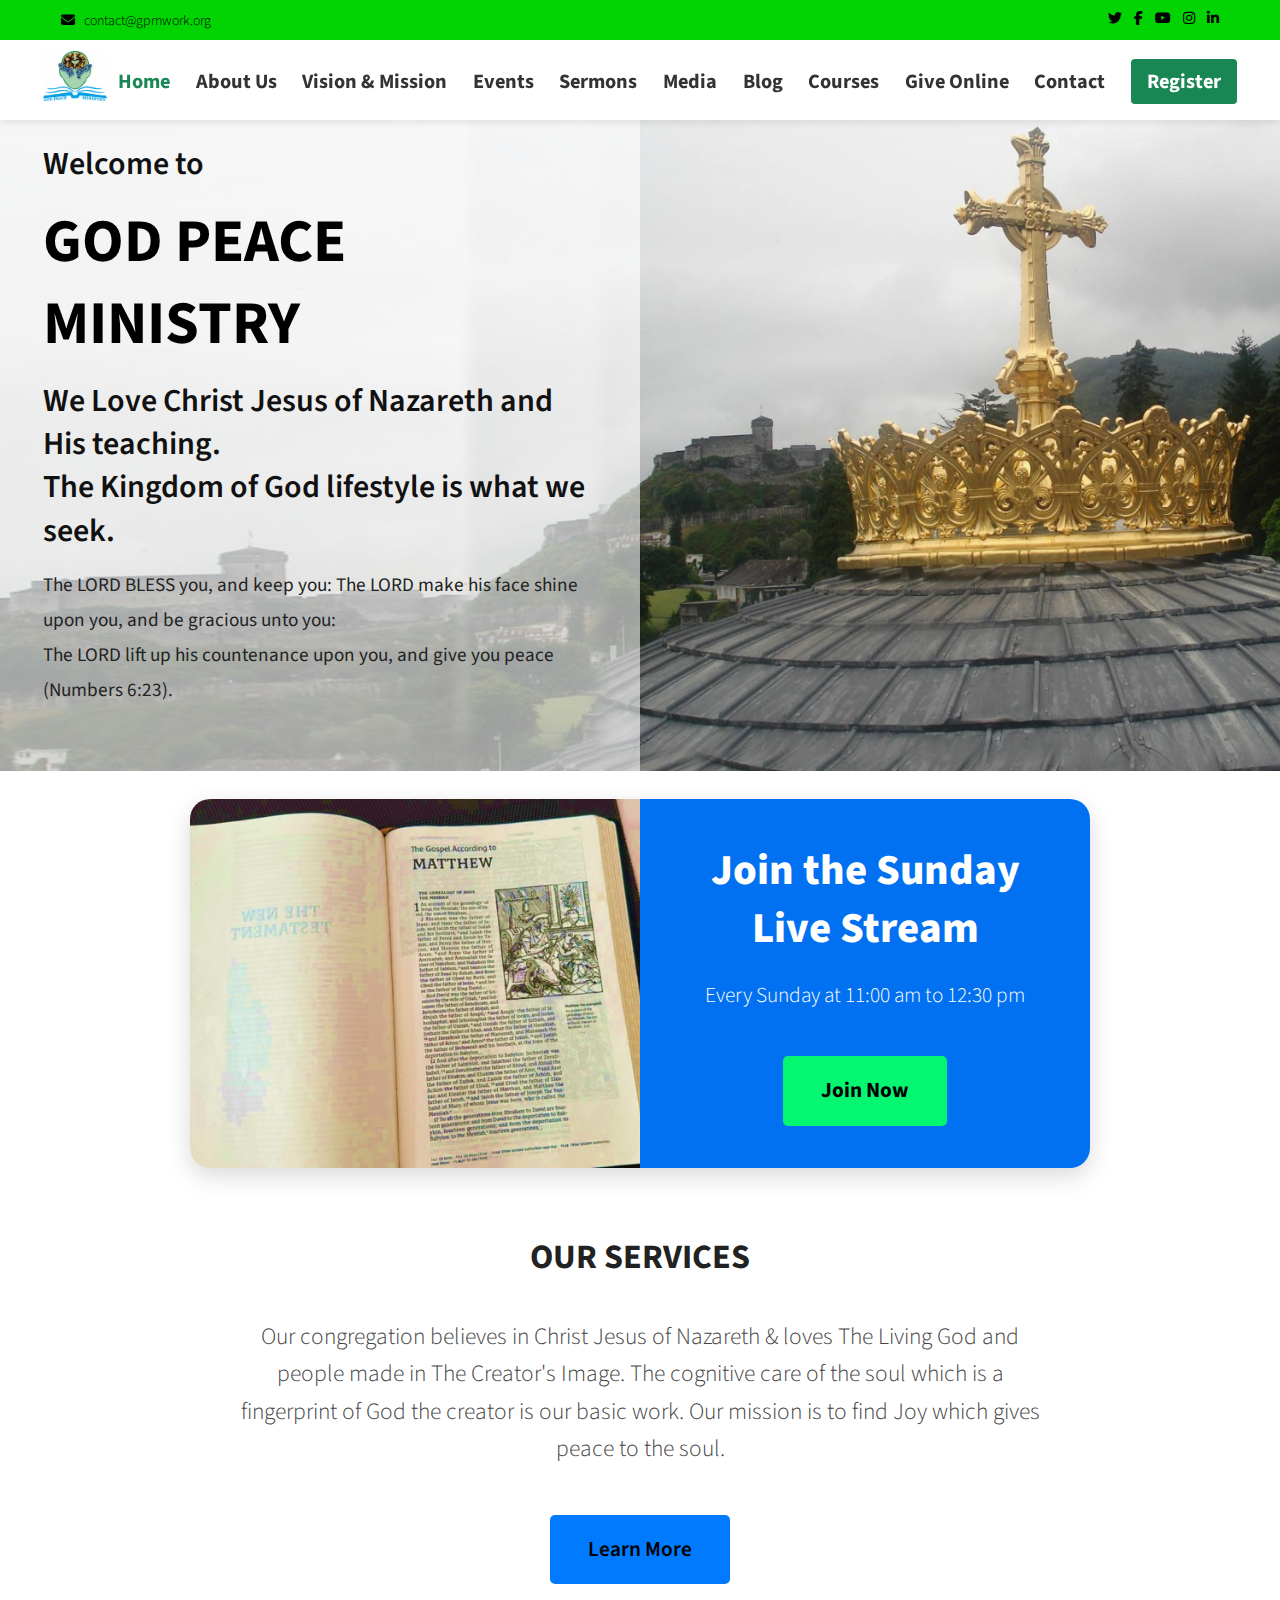
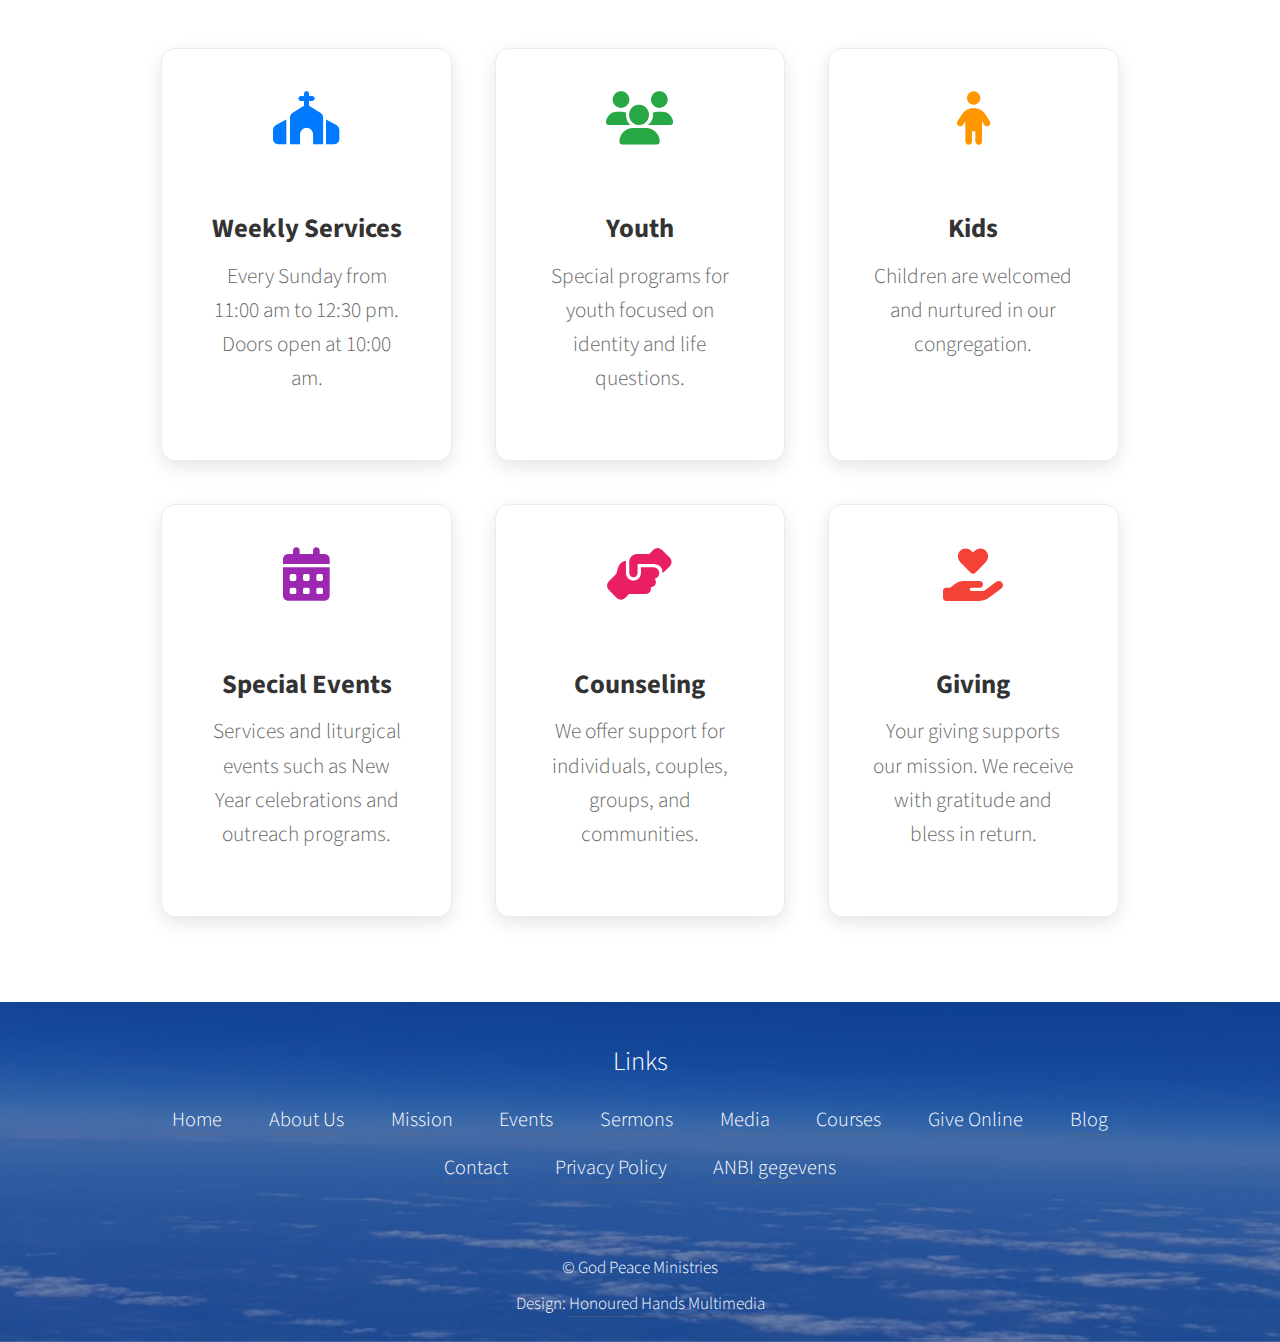
<file: index.html>
<!DOCTYPE html>
<!--
	Designed by Oluchi Eze | Honoured Hands Multimedia
	www.honouredhands.com | admin@honouredhands.com
-->
<html lang="en">
  <head>
    <title>Home – God Peace Ministry</title>
    <meta charset="utf-8" />
    <meta name="viewport" content="width=device-width, initial-scale=1.0" />
    <meta
      name="description"
      content="God Peace Ministry - A community loving Christ Jesus and seeking the Kingdom of God lifestyle."
    />
    <link rel="stylesheet" href="assets/css/main.css" />
    <link
      rel="stylesheet"
      href="https://cdnjs.cloudflare.com/ajax/libs/font-awesome/6.4.0/css/all.min.css"
    />
    <noscript
      ><link rel="stylesheet" href="assets/css/noscript.css"
    /></noscript>
  </head>
  <body class="is-preload">
    <!-- Top green social bar -->
    <div class="top-bar">
      <div class="container top-bar-content">
        <!-- Left: email -->
        <div class="email-link">
          <a href="mailto:contact@gpmwork.org" aria-label="Email">
            <i class="fas fa-envelope"></i> contact@gpmwork.org
          </a>
        </div>

        <!-- Right: social media -->
        <div class="social-links">
          <a
            href="https://twitter.com/yourprofile"
            target="_blank"
            aria-label="Twitter"
            ><i class="fab fa-twitter"></i
          ></a>
          <a
            href="https://facebook.com/yourpage"
            target="_blank"
            aria-label="Facebook"
            ><i class="fab fa-facebook-f"></i
          ></a>
          <a
            href="https://youtube.com/yourchannel"
            target="_blank"
            aria-label="YouTube"
            ><i class="fab fa-youtube"></i
          ></a>
          <a
            href="https://instagram.com/yourprofile"
            target="_blank"
            aria-label="Instagram"
            ><i class="fab fa-instagram"></i
          ></a>
          <a
            href="https://linkedin.com/company/yourprofile"
            target="_blank"
            aria-label="LinkedIn"
            ><i class="fab fa-linkedin-in"></i
          ></a>
        </div>
      </div>
    </div>
    <!-- Navigation -->
    <header class="main-header">
      <div class="container">
        <a href="index.html">
          <img
            src="images/gpm-logo.webp"
            alt="Logo"
            class="logo"
            loading="eager"
          />
        </a>
        <nav>
          <div class="nav-toggle">&#9776;</div>
          <ul class="nav-links">
            <li><a href="index.html" class="active">Home</a></li>
            <li><a href="about.html">About Us</a></li>
            <li><a href="mission.html">Vision & Mission</a></li>
            <li><a href="events.html">Events</a></li>
            <li><a href="sermons.html">Sermons</a></li>
            <li><a href="media.html">Media</a></li>
            <li><a href="blog.html">Blog</a></li>
            <li><a href="courses.html">Courses</a></li>
            <li><a href="give.html">Give Online</a></li>
            <li><a href="contact.html">Contact</a></li>
            <li><a href="register.html" class="register-btn">Register</a></li>
          </ul>
        </nav>
      </div>
    </header>

    <!-- Header -->
    <section id="header">
      <div class="inner">
        <h2>Welcome to</h2>
        <h1><strong>GOD PEACE MINISTRY</strong></h1>
        <h2>
          We Love Christ Jesus of Nazareth and His teaching.<br />The Kingdom of
          God lifestyle is what we seek.
        </h2>
        <p>
          The LORD BLESS you, and keep you: The LORD make his face shine upon
          you, and be gracious unto you:<br />
          The LORD lift up his countenance upon you, and give you peace (Numbers
          6:23).
        </p>
      </div>
    </section>

    <!-- Live Stream Section -->
    <section id="livestream" class="section-padding">
      <div class="livestream-container">
        <!-- Left: Image -->
        <div class="livestream-image"></div>

        <!-- Right: Text -->
        <div class="livestream-content">
          <h2>Join the Sunday Live Stream</h2>
          <p>Every Sunday at 11:00 am to 12:30 pm</p>
          <a
            href="https://www.youtube.com/channel/UC4bzQRyD1rwBT0yMLQCfATg/live"
            class="button join-now"
            target="_blank"
            rel="noopener"
          >
            Join Now
          </a>
        </div>
      </div>

      <!-- Our Services Section -->
      <div class="services-intro">
        <h3>OUR SERVICES</h3>
        <p>
          Our congregation believes in Christ Jesus of Nazareth &amp; loves The
          Living God and people made in The Creator's Image. The cognitive care
          of the soul which is a fingerprint of God the creator is our basic
          work. Our mission is to find Joy which gives peace to the soul.
        </p>
        <div class="cta-button">
          <a href="about.html" class="button learn-more">Learn More</a>
        </div>
      </div>

      <!-- Service Highlights Grid -->
      <div class="services-grid">
        <!-- Weekly Services -->
        <a href="events.html" class="service-card">
          <span class="fas fa-church service-icon"></span>
          <h4>Weekly Services</h4>
          <p>Every Sunday from 11:00 am to 12:30 pm. Doors open at 10:00 am.</p>
        </a>

        <!-- Youth -->
        <a href="about.html" class="service-card">
          <span class="fas fa-users service-icon"></span>
          <h4>Youth</h4>
          <p>
            Special programs for youth focused on identity and life questions.
          </p>
        </a>

        <!-- Kids -->
        <a href="about.html" class="service-card">
          <span class="fas fa-child service-icon"></span>
          <h4>Kids</h4>
          <p>Children are welcomed and nurtured in our congregation.</p>
        </a>

        <!-- Special Events -->
        <a href="events.html" class="service-card">
          <span class="fas fa-calendar-alt service-icon"></span>
          <h4>Special Events</h4>
          <p>
            Services and liturgical events such as New Year celebrations and
            outreach programs.
          </p>
        </a>

        <!-- Counseling -->
        <a href="contact.html" class="service-card">
          <span class="fas fa-hands-helping service-icon"></span>
          <h4>Counseling</h4>
          <p>
            We offer support for individuals, couples, groups, and communities.
          </p>
        </a>

        <!-- Giving -->
        <a href="give.html" class="service-card">
          <span class="fas fa-hand-holding-heart service-icon"></span>
          <h4>Giving</h4>
          <p>
            Your giving supports our mission. We receive with gratitude and
            bless in return.
          </p>
        </a>
      </div>
    </section>

    <!-- Footer -->
    <section id="footer">
      <div class="footer-content">
        <!-- Useful Links -->
        <div class="footer-links">
          <h4>Links</h4>
          <ul>
            <li><a href="index.html">Home</a></li>
            <li><a href="about.html">About Us</a></li>
            <li><a href="mission.html">Mission</a></li>
            <li><a href="events.html">Events</a></li>
            <li><a href="sermons.html">Sermons</a></li>
            <li><a href="media.html">Media</a></li>
            <li><a href="courses.html">Courses</a></li>
            <li><a href="give.html">Give Online</a></li>
            <li><a href="blog.html">Blog</a></li>
            <li><a href="contact.html">Contact</a></li>
            <li><a href="privacy.html">Privacy Policy</a></li>
            <li><a href="anbi.html">ANBI gegevens</a></li>
          </ul>
        </div>

        <!-- Copyright -->
        <ul class="copyright">
          <li>&copy; God Peace Ministries</li>
          <li>
            Design:
            <a href="http://honouredhands.com">Honoured Hands Multimedia</a>
          </li>
        </ul>
      </div>
    </section>

    <!-- Scripts -->
    <script src="assets/js/jquery.min.js"></script>
    <script src="assets/js/jquery.scrolly.min.js"></script>
    <script src="assets/js/browser.min.js"></script>
    <script src="assets/js/breakpoints.min.js"></script>
    <script src="assets/js/util.js"></script>
    <script src="assets/js/main.js"></script>
  </body>
</html>
</file>
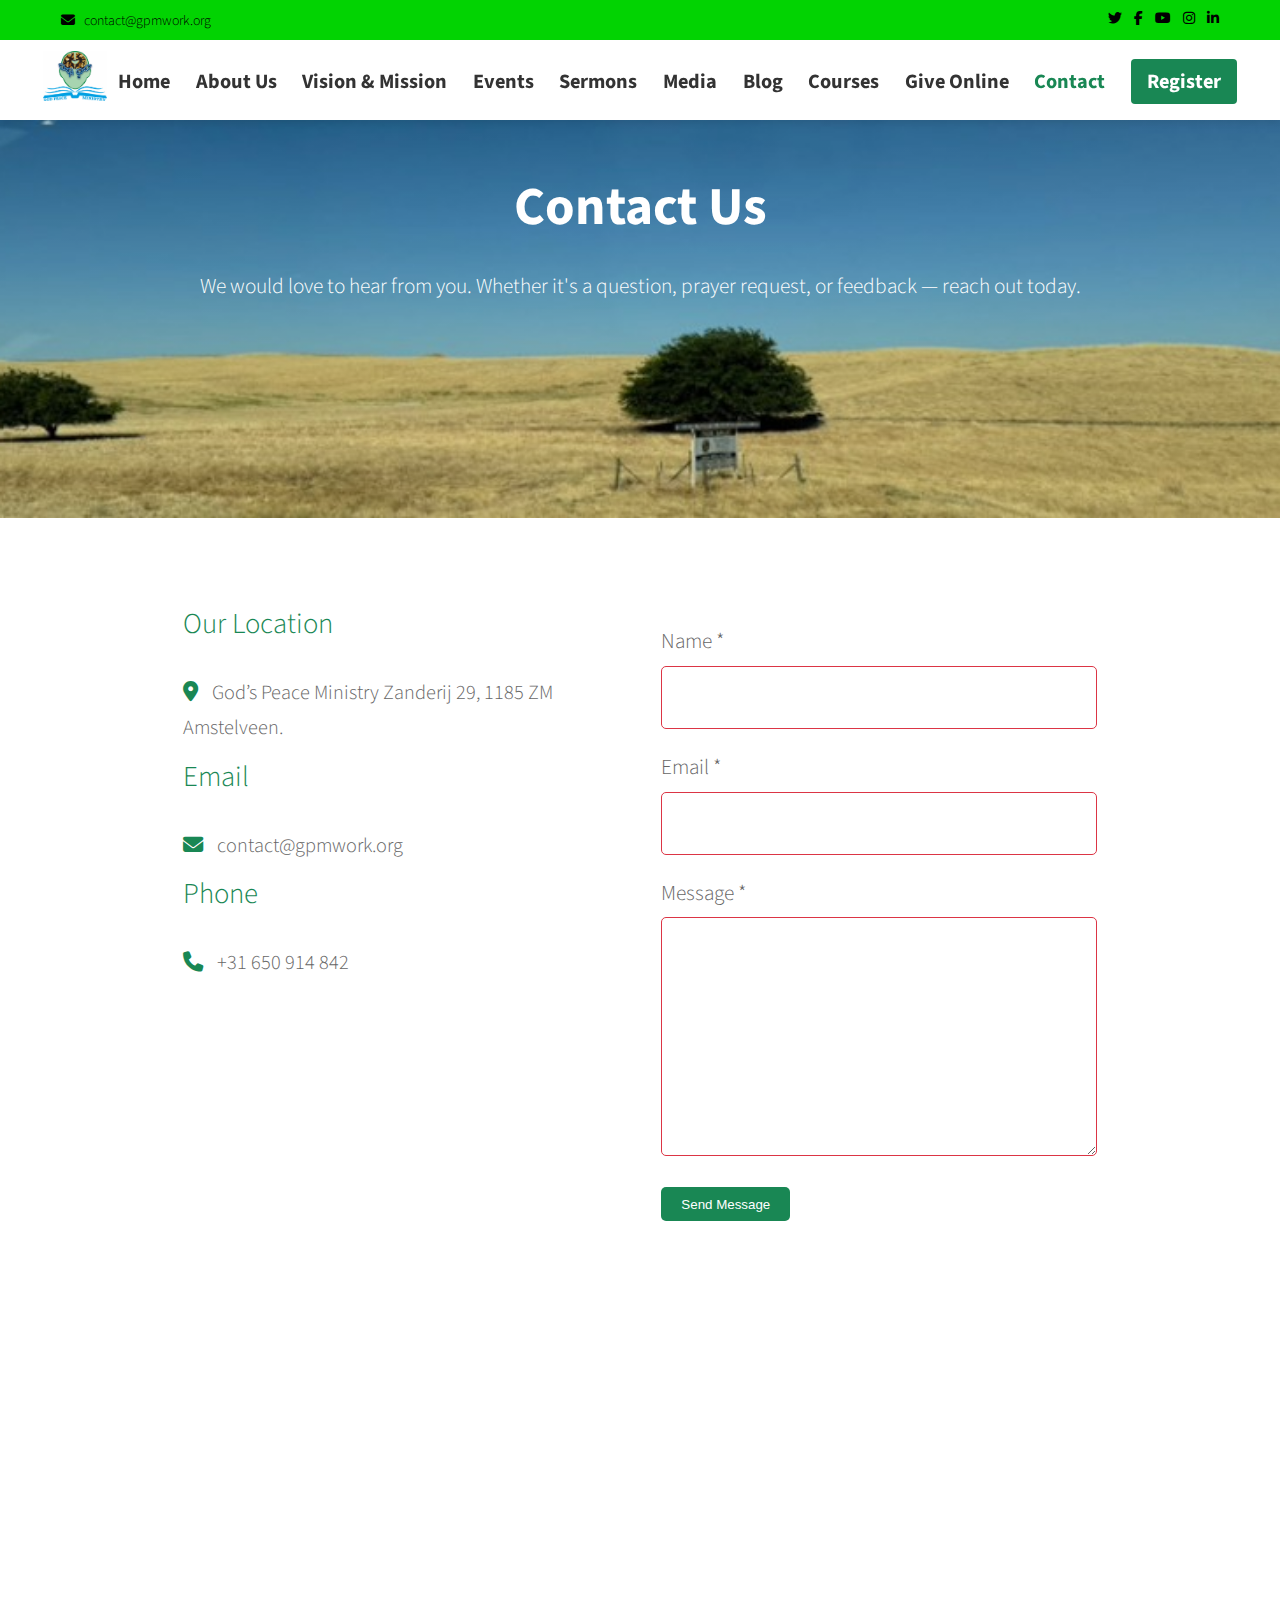
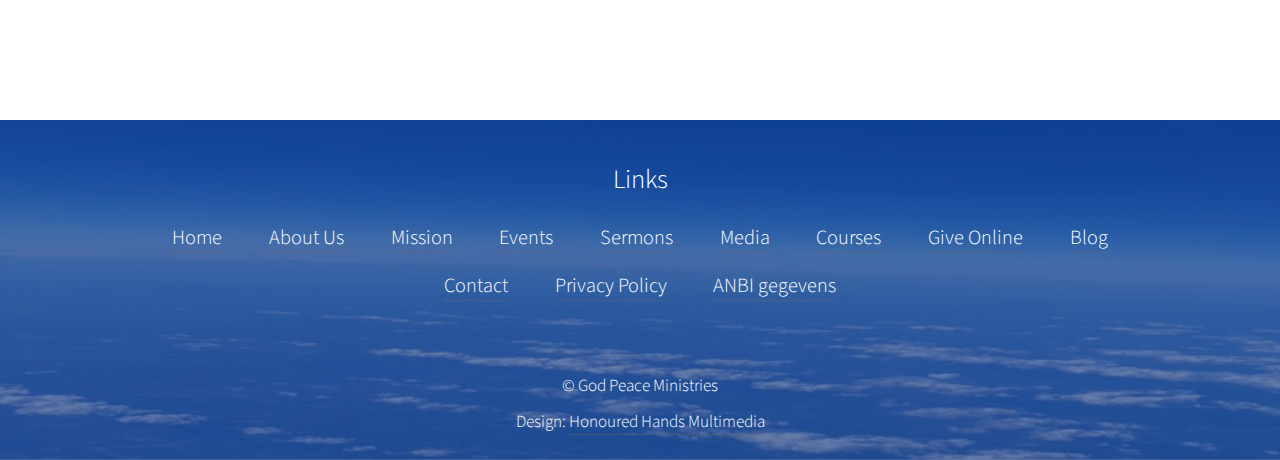
<file: contact.html>
<!DOCTYPE html>
<html lang="en">
  <head>
    <meta charset="UTF-8" />
    <meta name="viewport" content="width=device-width, initial-scale=1.0" />
    <title>Contact - God Peace Ministry</title>
    <link rel="stylesheet" href="assets/css/main.css" />

    <style>
      #contact-header {
        background-image: linear-gradient(
            rgba(0, 0, 0, 0.2),
            rgba(0, 0, 0, 0.1)
          ),
          url("images/contact.jpg");
        background-size: cover;
        background-position: center;
        padding: 8em 2em;
        color: white;
        text-align: center;
      }
      .contact-section {
        max-width: 1000px;
        margin: 4em auto;
        padding: 0 2em;
      }
      .contact-grid {
        display: flex;
        flex-wrap: wrap;
        gap: 2em;
        justify-content: space-between;
      }
      .contact-info,
      .contact-form {
        flex: 1 1 45%;
      }
      .contact-info h3 {
        color: #198754;
      }
      .contact-info p {
        font-size: 0.95em;
        margin: 0.5em 0;
      }
      .contact-info i {
        color: #198754;
        margin-right: 0.5em;
      }
      form label {
        display: block;
        margin-top: 1em;
      }
      form input,
      form textarea {
        width: 100%;
        padding: 0.6em;
        margin-top: 0.3em;
        border: 1px solid #ccc;
        border-radius: 5px;
        font-size: 1em;
      }
      form button {
        margin-top: 1.5em;
        padding: 0.7em 1.5em;
        background-color: #198754;
        color: white;
        border: none;
        border-radius: 5px;
        cursor: pointer;
      }
      form button:hover {
        background-color: #145c39;
      }
      .map-container {
        margin-top: 3em;
        width: 100%;
        height: 350px;
        border-radius: 10px;
        overflow: hidden;
      }
      .map-container iframe {
        width: 100%;
        height: 100%;
        border: none;
      }
    </style>
  </head>
  <body>
    <!-- Top green social bar -->
    <div class="top-bar">
      <div class="container top-bar-content">
        <!-- Left: email -->
        <div class="email-link">
          <a href="mailto:contact@gpmwork.org" aria-label="Email">
            <i class="fas fa-envelope"></i> contact@gpmwork.org
          </a>
        </div>

        <!-- Right: social media -->
        <div class="social-links">
          <a
            href="https://twitter.com/yourprofile"
            target="_blank"
            aria-label="Twitter"
            ><i class="fab fa-twitter"></i
          ></a>
          <a
            href="https://facebook.com/yourpage"
            target="_blank"
            aria-label="Facebook"
            ><i class="fab fa-facebook-f"></i
          ></a>
          <a
            href="https://youtube.com/yourchannel"
            target="_blank"
            aria-label="YouTube"
            ><i class="fab fa-youtube"></i
          ></a>
          <a
            href="https://instagram.com/yourprofile"
            target="_blank"
            aria-label="Instagram"
            ><i class="fab fa-instagram"></i
          ></a>
          <a
            href="https://linkedin.com/company/yourprofile"
            target="_blank"
            aria-label="LinkedIn"
            ><i class="fab fa-linkedin-in"></i
          ></a>
        </div>
      </div>
    </div>
    <!-- Navigation -->
    <header class="main-header">
      <div class="container">
        <a href="index.html">
          <img
            src="images/gpm-logo.webp"
            alt="Logo"
            class="logo"
            loading="eager"
          />
        </a>
        <nav>
          <div class="nav-toggle">&#9776;</div>
          <ul class="nav-links">
            <li><a href="index.html">Home</a></li>
            <li><a href="about.html">About Us</a></li>
            <li><a href="mission.html">Vision & Mission</a></li>
            <li><a href="events.html">Events</a></li>
            <li><a href="sermons.html">Sermons</a></li>
            <li><a href="media.html">Media</a></li>
            <li><a href="blog.html">Blog</a></li>
            <li><a href="courses.html">Courses</a></li>
            <li><a href="give.html">Give Online</a></li>
            <li><a href="contact.html" class="active">Contact</a></li>
            <li><a href="register.html" class="register-btn">Register</a></li>
          </ul>
        </nav>
      </div>
    </header>

    <!-- Header Section -->
    <section id="contact-header">
      <h1
        style="
          font-size: 2.5em;
          font-weight: 700;
          color: white;
          margin-bottom: 0.5em;
        "
      >
        Contact Us
      </h1>
      <p>
        We would love to hear from you. Whether it's a question, prayer request,
        or feedback — reach out today.
      </p>
    </section>

    <!-- Contact Info & Form -->
    <section class="contact-section">
      <div class="contact-grid">
        <!-- Contact Info -->
        <div class="contact-info">
          <h3>Our Location</h3>
          <p>
            <i class="fas fa-map-marker-alt"></i> God’s Peace Ministry Zanderij
            29, 1185 ZM Amstelveen.
          </p>

          <h3>Email</h3>
          <p><i class="fas fa-envelope"></i> contact@gpmwork.org</p>

          <h3>Phone</h3>
          <p><i class="fas fa-phone"></i> +31 650 914 842</p>
        </div>

        <!-- Contact Form -->
        <div class="contact-form">
          <form action="#" method="POST">
            <label for="name">Name *</label>
            <input type="text" id="name" name="name" required />

            <label for="email">Email *</label>
            <input type="email" id="email" name="email" required />

            <label for="message">Message *</label>
            <textarea id="message" name="message" rows="6" required></textarea>

            <button type="submit">Send Message</button>
          </form>
          <div
            id="contact-success"
            style="display: none; color: green; margin-top: 1em"
          >
            Thank you for reaching out. We’ll get back to you as soon as
            possible.
          </div>
        </div>
      </div>

      <!-- Google Map Embed -->
      <div class="map-container">
        <iframe
          src="https://www.google.com/maps/embed?pb=!1m18!1m12!1m3!1d2441.0240498763874!2d4.836028312568042!3d52.279265353907675!2m3!1f0!2f0!3f0!3m2!1i1024!2i768!4f13.1!3m3!1m2!1s0x47c5e0175b39c97b%3A0x14f8299505afacfc!2sZanderij%2029%2C%201185%20ZM%20Amstelveen!5e0!3m2!1sen!2snl!4v1753954168799!5m2!1sen!2snl"
          width="800"
          height="600"
          style="border: 0"
          allowfullscreen=""
          loading="lazy"
          referrerpolicy="no-referrer-when-downgrade"
        ></iframe>
      </div>
    </section>

    <!-- Footer -->
    <section id="footer">
      <div class="footer-content">
        <!-- Useful Links -->
        <div class="footer-links">
          <h4>Links</h4>
          <ul>
            <li><a href="index.html">Home</a></li>
            <li><a href="about.html">About Us</a></li>
            <li><a href="mission.html">Mission</a></li>
            <li><a href="events.html">Events</a></li>
            <li><a href="sermons.html">Sermons</a></li>
            <li><a href="media.html">Media</a></li>
            <li><a href="courses.html">Courses</a></li>
            <li><a href="give.html">Give Online</a></li>
            <li><a href="blog.html">Blog</a></li>
            <li><a href="contact.html">Contact</a></li>
            <li><a href="privacy.html">Privacy Policy</a></li>
            <li><a href="anbi.html">ANBI gegevens</a></li>
          </ul>
        </div>

        <!-- Copyright -->
        <ul class="copyright">
          <li>&copy; God Peace Ministries</li>
          <li>
            Design:
            <a href="http://honouredhands.com">Honoured Hands Multimedia</a>
          </li>
        </ul>
      </div>
    </section>

    <!-- Scripts -->
    <script src="assets/js/jquery.min.js"></script>
    <script src="assets/js/jquery.scrolly.min.js"></script>
    <script src="assets/js/browser.min.js"></script>
    <script src="assets/js/breakpoints.min.js"></script>
    <script src="assets/js/util.js"></script>
    <script src="assets/js/main.js"></script>
    <script>
      const contactForm = document.querySelector(".contact-form form");
      const contactSuccess = document.getElementById("contact-success");

      if (contactForm && contactSuccess) {
        contactForm.addEventListener("submit", function (e) {
          e.preventDefault(); // Prevent real form submission (for now)
          contactForm.reset(); // Clear form fields
          contactSuccess.style.display = "block"; // Show success message
        });
      }
    </script>
  </body>
</html>
</file>
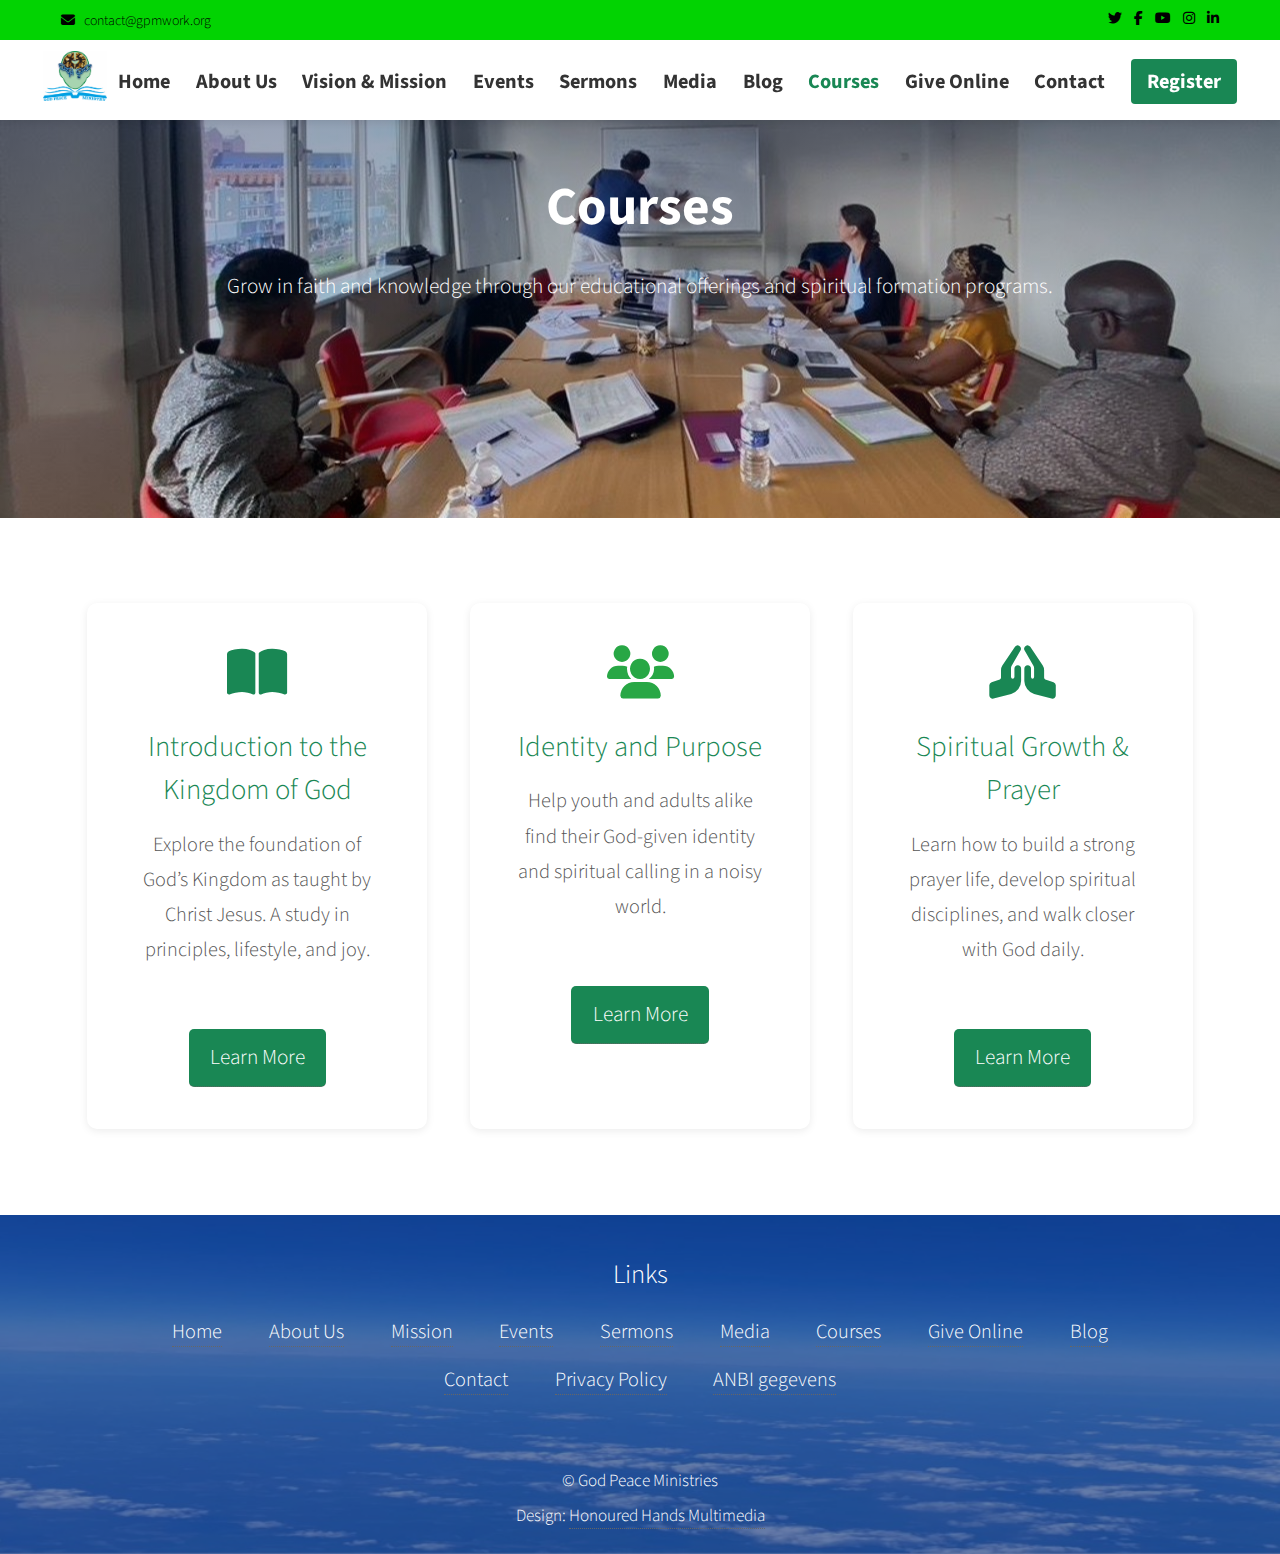
<file: courses.html>
<!DOCTYPE html>
<html lang="en">
  <head>
    <meta charset="UTF-8" />
    <meta name="viewport" content="width=device-width, initial-scale=1.0" />
    <title>Courses - God Peace Ministry</title>
    <link rel="stylesheet" href="assets/css/main.css" />

    <style>
      #courses-header {
        background-image: linear-gradient(
            rgba(2, 28, 79, 0.5),
            rgba(0, 0, 0, 0.1)
          ),
          url("images/courses.jpg");
        background-size: cover;
        background-position: center;
        padding: 8em 2em;
        color: white;
        text-align: center;
      }
      .courses-section {
        max-width: 1200px;
        margin: 4em auto;
        padding: 0 2em;
      }
      .courses-grid {
        display: flex;
        flex-wrap: wrap;
        gap: 2em;
        justify-content: center;
      }
      .course-card {
        background: #fff;
        border-radius: 10px;
        box-shadow: 0 2px 8px rgba(0, 0, 0, 0.08);
        max-width: 340px;
        padding: 2em;
        text-align: center;
        transition: transform 0.3s;
      }
      .course-card:hover {
        transform: translateY(-5px);
      }
      .course-card i {
        font-size: 2.5em;
        color: #198754;
        margin-bottom: 0.5em;
      }
      .course-card h3 {
        color: #198754;
        margin-bottom: 0.5em;
      }
      .course-card p {
        font-size: 0.95em;
        color: #555;
      }
      .course-card a {
        display: inline-block;
        margin-top: 1em;
        padding: 0.5em 1em;
        background-color: #198754;
        color: white;
        border-radius: 5px;
        text-decoration: none;
      }
      .course-card a:hover {
        background-color: #145c39;
      }
    </style>
  </head>
  <body>
    <!-- Top green social bar -->
    <div class="top-bar">
      <div class="container top-bar-content">
        <!-- Left: email -->
        <div class="email-link">
          <a href="mailto:contact@gpmwork.org" aria-label="Email">
            <i class="fas fa-envelope"></i> contact@gpmwork.org
          </a>
        </div>

        <!-- Right: social media -->
        <div class="social-links">
          <a
            href="https://twitter.com/yourprofile"
            target="_blank"
            aria-label="Twitter"
            ><i class="fab fa-twitter"></i
          ></a>
          <a
            href="https://facebook.com/yourpage"
            target="_blank"
            aria-label="Facebook"
            ><i class="fab fa-facebook-f"></i
          ></a>
          <a
            href="https://youtube.com/yourchannel"
            target="_blank"
            aria-label="YouTube"
            ><i class="fab fa-youtube"></i
          ></a>
          <a
            href="https://instagram.com/yourprofile"
            target="_blank"
            aria-label="Instagram"
            ><i class="fab fa-instagram"></i
          ></a>
          <a
            href="https://linkedin.com/company/yourprofile"
            target="_blank"
            aria-label="LinkedIn"
            ><i class="fab fa-linkedin-in"></i
          ></a>
        </div>
      </div>
    </div>
    <!-- Navigation -->
    <header class="main-header">
      <div class="container">
        <a href="index.html">
          <img
            src="images/gpm-logo.webp"
            alt="Logo"
            class="logo"
            loading="eager"
          />
        </a>
        <nav>
          <div class="nav-toggle">&#9776;</div>
          <ul class="nav-links">
            <li><a href="index.html">Home</a></li>
            <li><a href="about.html">About Us</a></li>
            <li><a href="mission.html">Vision & Mission</a></li>
            <li><a href="events.html">Events</a></li>
            <li><a href="sermons.html">Sermons</a></li>
            <li><a href="media.html">Media</a></li>
            <li><a href="blog.html">Blog</a></li>
            <li><a href="courses.html" class="active">Courses</a></li>
            <li><a href="give.html">Give Online</a></li>
            <li><a href="contact.html">Contact</a></li>
            <li><a href="register.html" class="register-btn">Register</a></li>
          </ul>
        </nav>
      </div>
    </header>

    <!-- Header Section -->
    <section id="courses-header">
      <h1
        style="
          font-size: 2.5em;
          font-weight: 700;
          color: white;
          margin-bottom: 0.5em;
        "
      >
        Courses
      </h1>
      <p>
        Grow in faith and knowledge through our educational offerings and
        spiritual formation programs.
      </p>
    </section>

    <!-- Courses List -->
    <section class="courses-section">
      <div class="courses-grid">
        <!-- Course 1 -->
        <div class="course-card">
          <i class="fas fa-book-open"></i>
          <h3>Introduction to the Kingdom of God</h3>
          <p>
            Explore the foundation of God’s Kingdom as taught by Christ Jesus. A
            study in principles, lifestyle, and joy.
          </p>
          <a href="#" class="open-form-btn">Learn More</a>
        </div>

        <!-- Course 2 -->
        <div class="course-card">
          <i class="fas fa-users"></i>
          <h3>Identity and Purpose</h3>
          <p>
            Help youth and adults alike find their God-given identity and
            spiritual calling in a noisy world.
          </p>
          <a href="#" class="open-form-btn">Learn More</a>
        </div>

        <!-- Course 3 -->
        <div class="course-card">
          <i class="fas fa-praying-hands"></i>
          <h3>Spiritual Growth & Prayer</h3>
          <p>
            Learn how to build a strong prayer life, develop spiritual
            disciplines, and walk closer with God daily.
          </p>
          <a href="#" class="open-form-btn">Learn More</a>
        </div>
      </div>
    </section>

    <!-- Footer -->
    <section id="footer">
      <div class="footer-content">
        <!-- Useful Links -->
        <div class="footer-links">
          <h4>Links</h4>
          <ul>
            <li><a href="index.html">Home</a></li>
            <li><a href="about.html">About Us</a></li>
            <li><a href="mission.html">Mission</a></li>
            <li><a href="events.html">Events</a></li>
            <li><a href="sermons.html">Sermons</a></li>
            <li><a href="media.html">Media</a></li>
            <li><a href="courses.html">Courses</a></li>
            <li><a href="give.html">Give Online</a></li>
            <li><a href="blog.html">Blog</a></li>
            <li><a href="contact.html">Contact</a></li>
            <li><a href="privacy.html">Privacy Policy</a></li>
            <li><a href="anbi.html">ANBI gegevens</a></li>
          </ul>
        </div>

        <!-- Copyright -->
        <ul class="copyright">
          <li>&copy; God Peace Ministries</li>
          <li>
            Design:
            <a href="http://honouredhands.com">Honoured Hands Multimedia</a>
          </li>
        </ul>
      </div>
    </section>

    <!-- Scripts -->
    <script src="assets/js/jquery.min.js"></script>
    <script src="assets/js/jquery.scrolly.min.js"></script>
    <script src="assets/js/browser.min.js"></script>
    <script src="assets/js/breakpoints.min.js"></script>
    <script src="assets/js/util.js"></script>
    <script src="assets/js/main.js"></script>

    <!-- Registration Modal -->
    <div id="registration-modal" class="modal">
      <div class="modal-content">
        <span class="close-btn">&times;</span>
        <h2>Register for Course</h2>
        <form action="#" method="POST">
          <label for="name">Full Name *</label>
          <input type="text" id="name" name="name" required />

          <label for="email">Email Address *</label>
          <input type="email" id="email" name="email" required />

          <label for="course">Course Title *</label>
          <input
            type="text"
            id="course"
            name="course"
            required
            placeholder="Type the course you're interested in"
          />

          <label for="message">Message (Optional)</label>
          <textarea id="message" name="message" rows="4"></textarea>

          <button type="submit">Submit Registration</button>
        </form>
      </div>
    </div>

    <script>
      const openBtns = document.querySelectorAll(".open-form-btn");
      const modal = document.getElementById("registration-modal");
      const closeBtn = document.querySelector(".close-btn");

      openBtns.forEach((btn) => {
        btn.addEventListener("click", (e) => {
          e.preventDefault();
          modal.style.display = "block";
        });
      });

      closeBtn.addEventListener("click", () => {
        modal.style.display = "none";
      });

      window.addEventListener("click", (e) => {
        if (e.target === modal) {
          modal.style.display = "none";
        }
      });
    </script>
  </body>
</html>
</file>
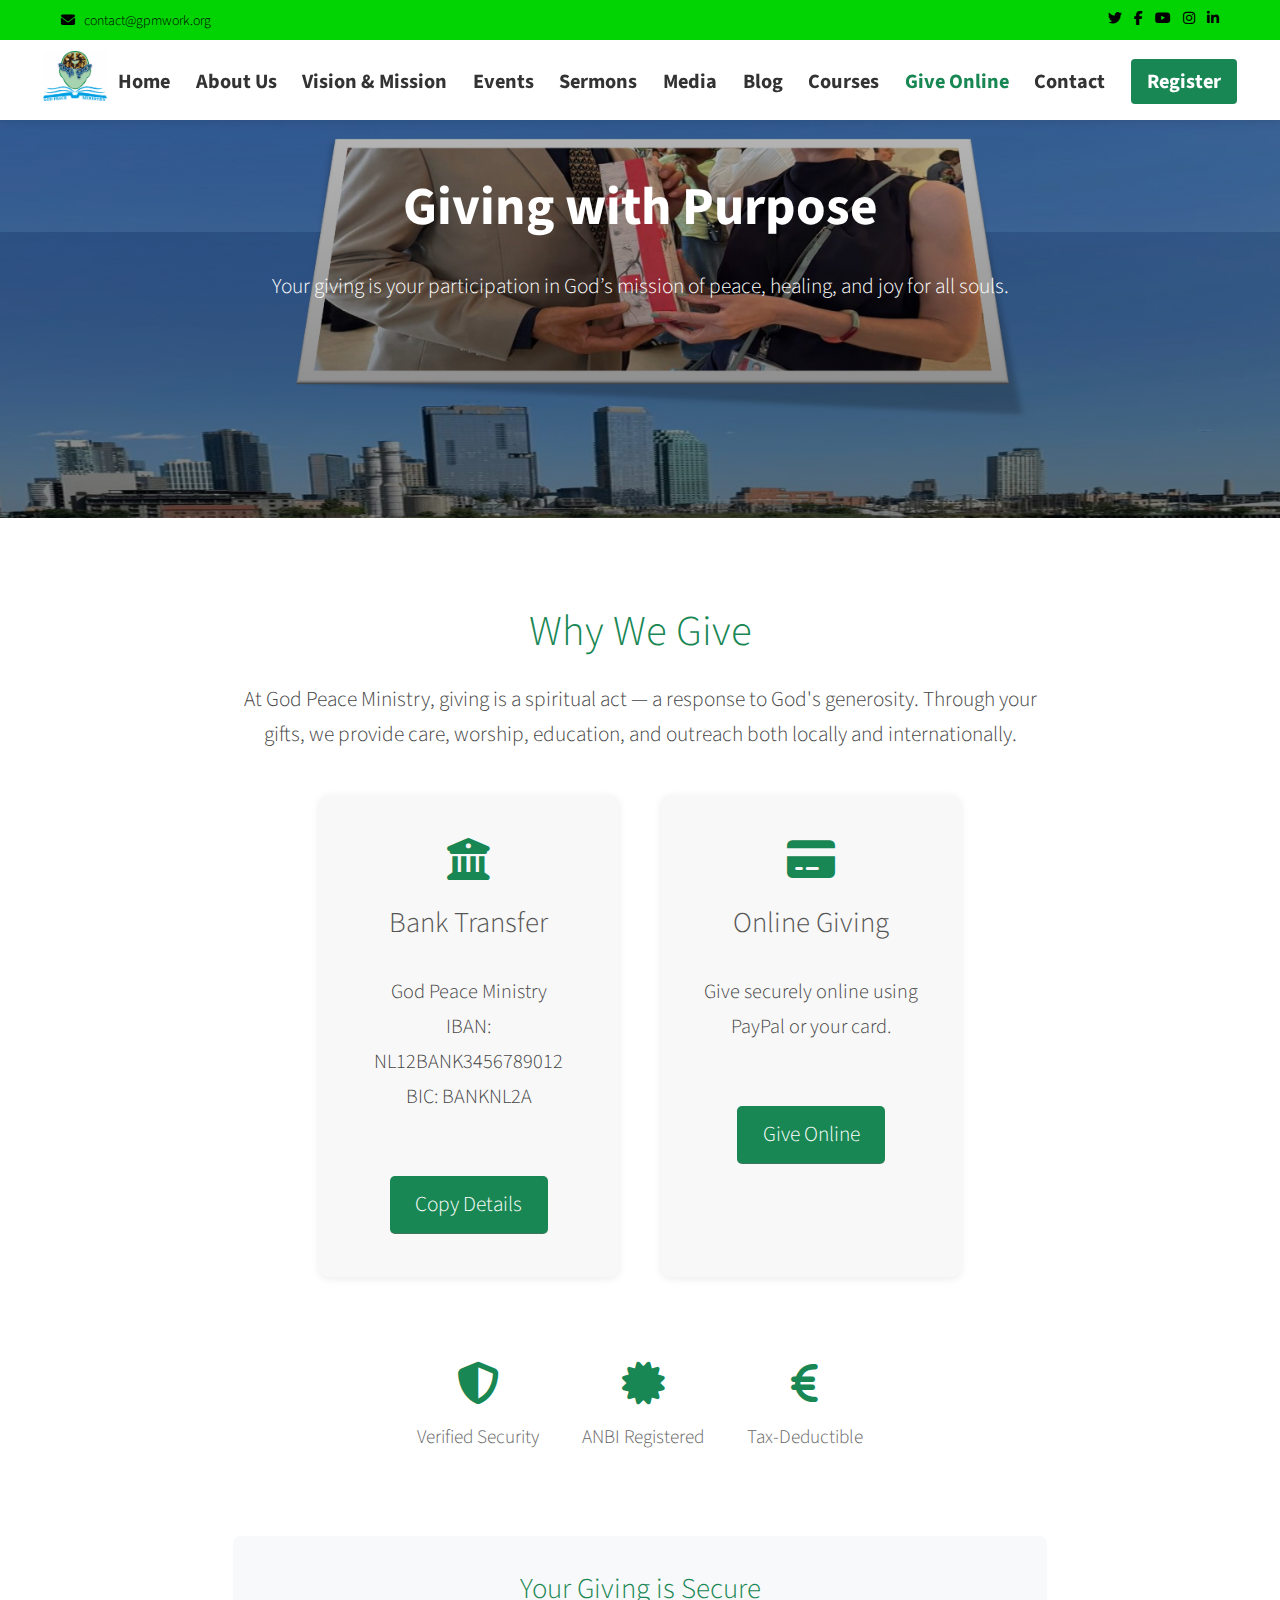
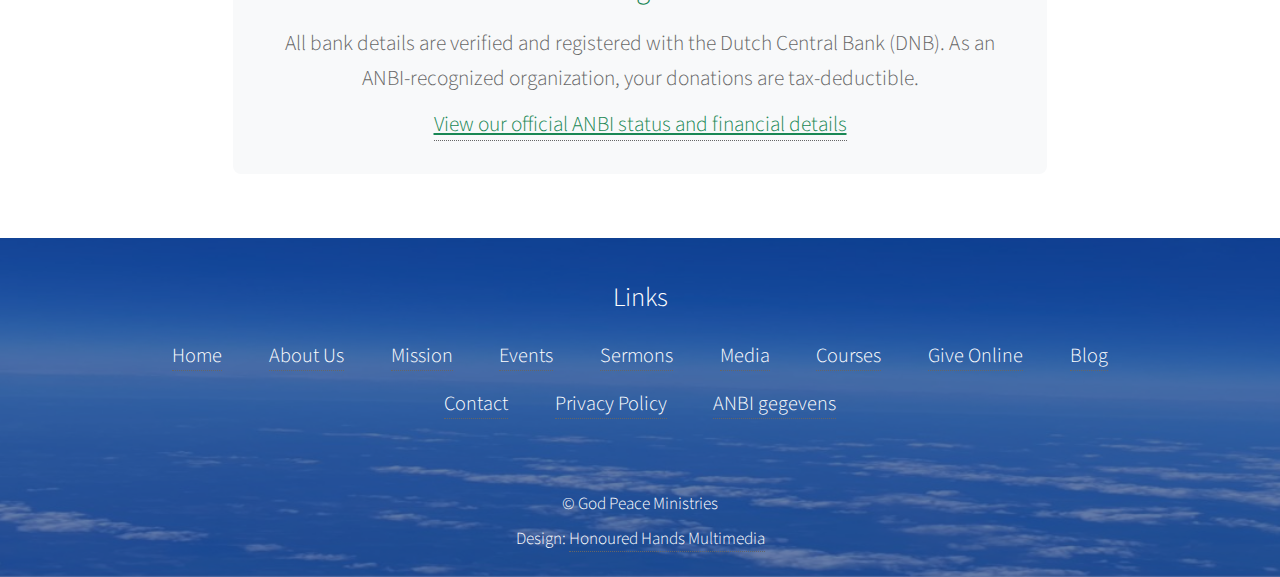
<file: give.html>
<!DOCTYPE html>
<html lang="en">
  <head>
    <meta charset="UTF-8" />
    <meta name="viewport" content="width=device-width, initial-scale=1.0" />
    <title>Give - God Peace Ministry</title>
    <link rel="stylesheet" href="assets/css/main.css" />

    <style>
      #give-header {
        background-image: linear-gradient(
            rgba(0, 0, 0, 0.2),
            rgba(0, 0, 0, 0.5)
          ),
          url("images/give.jpg");
        background-size: cover;
        background-position: center;
        padding: 8em 2em;
        color: white;
        text-align: center;
      }
      .give-content {
        max-width: 900px;
        margin: 4em auto;
        padding: 0 2em;
        text-align: center;
        color: #444;
      }
      .give-content h2 {
        color: #198754;
        margin-bottom: 0.5em;
      }
      .give-options {
        display: flex;
        flex-wrap: wrap;
        gap: 2em;
        justify-content: center;
        margin-top: 2em;
      }
      .give-box {
        background-color: #f8f8f8;
        border-radius: 10px;
        padding: 2em;
        max-width: 300px;
        flex: 1 1 260px;
        box-shadow: 0 2px 8px rgba(0, 0, 0, 0.08);
      }
      .give-box i {
        font-size: 2em;
        margin-bottom: 0.5em;
        color: #198754;
      }
      .give-box p {
        font-size: 0.95em;
      }
      .give-box a {
        display: inline-block;
        margin-top: 1em;
        background-color: #198754;
        color: #fff;
        padding: 0.5em 1.2em;
        border-radius: 5px;
        text-decoration: none;
      }
      .give-box a:hover {
        background-color: #145c39;
      }
    </style>
  </head>
  <body>
    <!-- Top green social bar -->
    <div class="top-bar">
      <div class="container top-bar-content">
        <!-- Left: email -->
        <div class="email-link">
          <a href="mailto:contact@gpmwork.org" aria-label="Email">
            <i class="fas fa-envelope"></i> contact@gpmwork.org
          </a>
        </div>

        <!-- Right: social media -->
        <div class="social-links">
          <a
            href="https://twitter.com/yourprofile"
            target="_blank"
            aria-label="Twitter"
            ><i class="fab fa-twitter"></i
          ></a>
          <a
            href="https://facebook.com/yourpage"
            target="_blank"
            aria-label="Facebook"
            ><i class="fab fa-facebook-f"></i
          ></a>
          <a
            href="https://youtube.com/yourchannel"
            target="_blank"
            aria-label="YouTube"
            ><i class="fab fa-youtube"></i
          ></a>
          <a
            href="https://instagram.com/yourprofile"
            target="_blank"
            aria-label="Instagram"
            ><i class="fab fa-instagram"></i
          ></a>
          <a
            href="https://linkedin.com/company/yourprofile"
            target="_blank"
            aria-label="LinkedIn"
            ><i class="fab fa-linkedin-in"></i
          ></a>
        </div>
      </div>
    </div>
    <!-- Navigation -->
    <header class="main-header">
      <div class="container">
        <a href="index.html">
          <img
            src="images/gpm-logo.webp"
            alt="Logo"
            class="logo"
            loading="eager"
          />
        </a>
        <nav>
          <div class="nav-toggle">&#9776;</div>
          <ul class="nav-links">
            <li><a href="index.html">Home</a></li>
            <li><a href="about.html">About Us</a></li>
            <li><a href="mission.html">Vision & Mission</a></li>
            <li><a href="events.html">Events</a></li>
            <li><a href="sermons.html">Sermons</a></li>
            <li><a href="media.html">Media</a></li>
            <li><a href="blog.html">Blog</a></li>
            <li><a href="courses.html">Courses</a></li>
            <li><a href="give.html" class="active">Give Online</a></li>
            <li><a href="contact.html">Contact</a></li>
            <li><a href="register.html" class="register-btn">Register</a></li>
          </ul>
        </nav>
      </div>
    </header>

    <!-- Header Section -->
    <section id="give-header">
      <h1
        style="
          font-size: 2.5em;
          font-weight: 700;
          color: white;
          margin-bottom: 0.5em;
        "
      >
        Giving with Purpose
      </h1>
      <p>
        Your giving is your participation in God’s mission of peace, healing,
        and joy for all souls.
      </p>
    </section>

    <!-- Give Content -->
    <section class="give-content">
      <h2>Why We Give</h2>
      <p>
        At God Peace Ministry, giving is a spiritual act — a response to God's
        generosity. Through your gifts, we provide care, worship, education, and
        outreach both locally and internationally.
      </p>

      <div class="give-options">
        <!-- Option 1: Bank Transfer -->
        <div class="give-box">
          <i class="fas fa-university"></i>
          <h3>Bank Transfer</h3>
          <p>
            God Peace Ministry<br />
            IBAN: NL12BANK3456789012<br />
            BIC: BANKNL2A
          </p>
          <a href="#">Copy Details</a>
        </div>

        <!-- Option 2: Online Giving -->
        <div class="give-box">
          <i class="fas fa-credit-card"></i>
          <h3>Online Giving</h3>
          <p>Give securely online using PayPal or your card.</p>
          <a href="https://your-donation-link.com" target="_blank"
            >Give Online</a
          >
        </div>
      </div>
    </section>
    <!-- After .give-options -->
    <section
      class="security-section"
      style="max-width: 900px; margin: 3em auto; padding: 0 2em"
    >
      <!-- Trust Badges -->
      <div
        class="trust-badges"
        style="
          display: flex;
          justify-content: center;
          gap: 2em;
          margin-bottom: 2em;
          flex-wrap: wrap;
        "
      >
        <div style="text-align: center">
          <i
            class="fas fa-shield-alt"
            style="font-size: 2em; color: #198754"
          ></i>
          <p style="margin-top: 0.5em; font-size: 0.9em">Verified Security</p>
        </div>
        <div style="text-align: center">
          <i
            class="fas fa-certificate"
            style="font-size: 2em; color: #198754"
          ></i>
          <p style="margin-top: 0.5em; font-size: 0.9em">ANBI Registered</p>
        </div>
        <div style="text-align: center">
          <i
            class="fas fa-euro-sign"
            style="font-size: 2em; color: #198754"
          ></i>
          <p style="margin-top: 0.5em; font-size: 0.9em">Tax-Deductible</p>
        </div>
      </div>

      <!-- Detailed Notice -->
      <div
        class="security-notice"
        style="
          background: #f8f9fa;
          padding: 1.5em;
          border-radius: 8px;
          text-align: center;
        "
      >
        <h3 style="color: #198754; margin-bottom: 0.5em">
          Your Giving is Secure
        </h3>
        <p style="margin-bottom: 0.5em">
          All bank details are verified and registered with the Dutch Central
          Bank (DNB). As an ANBI-recognized organization, your donations are
          tax-deductible.
        </p>
        <a href="anbi.html" style="color: #198754; text-decoration: underline">
          View our official ANBI status and financial details
        </a>
      </div>
    </section>
    <!-- Footer -->
    <section id="footer">
      <div class="footer-content">
        <!-- Useful Links -->
        <div class="footer-links">
          <h4>Links</h4>
          <ul>
            <li><a href="index.html">Home</a></li>
            <li><a href="about.html">About Us</a></li>
            <li><a href="mission.html">Mission</a></li>
            <li><a href="events.html">Events</a></li>
            <li><a href="sermons.html">Sermons</a></li>
            <li><a href="media.html">Media</a></li>
            <li><a href="courses.html">Courses</a></li>
            <li><a href="give.html">Give Online</a></li>
            <li><a href="blog.html">Blog</a></li>
            <li><a href="contact.html">Contact</a></li>
            <li><a href="privacy.html">Privacy Policy</a></li>
            <li><a href="anbi.html">ANBI gegevens</a></li>
          </ul>
        </div>

        <!-- Copyright -->
        <ul class="copyright">
          <li>&copy; God Peace Ministries</li>
          <li>
            Design:
            <a href="http://honouredhands.com">Honoured Hands Multimedia</a>
          </li>
        </ul>
      </div>
    </section>
  </body>
</html>
</file>
<file: assets/css/noscript.css>
/*
	Photon by HTML5 UP
	html5up.net | @ajlkn
	Free for personal and commercial use under the CCA 3.0 license (html5up.net/license)
*/

/* Header */

	body.is-preload #header .inner {
		-moz-transform: none;
		-webkit-transform: none;
		-ms-transform: none;
		transform: none;
		opacity: 1;
	}

		body.is-preload #header .inner .actions {
			-moz-transform: none;
			-webkit-transform: none;
			-ms-transform: none;
			transform: none;
			opacity: 1;
		}

	body.is-preload #header:after {
		opacity: 0;
	}
</file>
<file: assets/css/main.css>
@import url("https://fonts.googleapis.com/css?family=Source+Sans+Pro:300,300italic,400,400italic");
@import url("https://cdnjs.cloudflare.com/ajax/libs/font-awesome/6.4.0/css/all.min.css");

/*
	Optimized for God Peace Ministry by Oluchi Eze
*/

/* ========== RESET & BASE STYLES ========== */
html, body, div, span, applet, object, iframe, h1, h2, h3, h4, h5, h6, p, blockquote, pre, a, abbr, acronym, address, big, cite, code, del, dfn, em, img, ins, kbd, q, s, samp, small, strike, strong, sub, sup, tt, var, b, u, i, center, dl, dt, dd, ol, ul, li, fieldset, form, label, legend, table, caption, tbody, tfoot, thead, tr, th, td, article, aside, canvas, details, embed, figure, figcaption, footer, header, hgroup, menu, nav, output, ruby, section, summary, time, mark, audio, video {
	margin: 0;
	padding: 0;
	border: 0;
	font-size: 100%;
	font: inherit;
	vertical-align: baseline;
}

article, aside, details, figcaption, figure, footer, header, hgroup, menu, nav, section {
	display: block;
}

body {
	line-height: 1;
	background: #fff;
	-webkit-text-size-adjust: none;
}

ol, ul {
	list-style: none;
}

blockquote, q {
	quotes: none;
}

table {
	border-collapse: collapse;
	border-spacing: 0;
}

mark {
	background-color: transparent;
	color: inherit;
}

input::-moz-focus-inner {
	border: 0;
	padding: 0;
}

/* ========== TYPOGRAPHY & BASE ELEMENTS ========== */
html {
	box-sizing: border-box;
	scroll-behavior: smooth;
}

*, *:before, *:after {
	box-sizing: inherit;
}

body, input, select, textarea {
	color: #666;
	font-family: "Source Sans Pro", Helvetica, sans-serif;
	font-size: 16pt;
	font-weight: 300;
	line-height: 1.65em;
}

a {
	transition: color 0.2s ease-in-out, border-color 0.2s ease-in-out;
	border-bottom: dotted 1px #666;
	color: inherit;
	text-decoration: none;
}

a:hover {
	border-bottom-color: transparent !important;
	color: #6bd4c8;
}

strong, b {
	color: #555;
	font-weight: 400;
}

em, i {
	font-style: italic;
}

p {
	margin: 0 0 2em 0;
}

h1, h2, h3, h4, h5, h6 {
	color: #555;
	line-height: 1em;
	margin: 0 0 1em 0;
}

h1 a, h2 a, h3 a, h4 a, h5 a, h6 a {
	color: inherit;
	text-decoration: none;
}

h1 {
	font-size: 4em;
	line-height: 1.35em;
}

h2 {
	font-size: 2em;
	line-height: 1.35em;
}

h3 {
	font-size: 1.35em;
	line-height: 1.5em;
}

h4 {
	font-size: 1.25em;
	line-height: 1.5em;
}

h5 {
	font-size: 0.9em;
	line-height: 1.5em;
}

h6 {
	font-size: 0.7em;
	line-height: 1.5em;
}

hr {
	border: 0;
	border-bottom: solid 1px rgba(144, 144, 144, 0.5);
	margin: 2em 0;
}

.align-left { text-align: left; }
.align-center { text-align: center; }
.align-right { text-align: right; }

/* ========== CONTAINER ========== */
.container {
	margin: 0 auto;
	max-width: calc(100% - 4em);
	width: 60em;
}

/* ========== TOP GREEN SOCIAL BAR ========== */
.top-bar {
	background-color: #02d302; 
	padding: 2px 0;
	height: 40px;
	top: 0px;
	left: 0;
	width: 100%;
	position: fixed;
	z-index: 10002;
}

.top-bar-content {
	display: flex;
	justify-content: space-between;
	align-items: center;
	max-width: 1200px;
	margin: 0 auto;
	padding: 0 1em;
	height: 100%;
}

.email-link a {
	color: black;
	font-size: 14px;
	text-decoration: none;
}

.email-link i {
	margin-right: 6px;
}

.email-link a:hover {
	color: #d4f7d4;
}

.social-links {
	display: flex;
	justify-content: flex-end;
	gap: 12px;
}

.social-links a {
	color: black;
	font-size: 14px;
	transition: color 0.3s ease;
}

.social-links a:hover {
	color: #d4f7d4;
}

/* ========== MAIN HEADER & NAVIGATION ========== */
.main-header {
	position: fixed;
	top: 40px;
	left: 0;
	width: 100%;
	background-color: #ffffff; 
	z-index: 10001;
	box-shadow: 0 2px 8px rgba(0, 0, 0, 0.1);
	height: 80px;
}

.main-header .container {
    display: flex !important;
    align-items: center !important;
    justify-content: space-between !important;
    width: 100% !important;
    max-width: 100% !important;
    margin: 0 !important;
    padding: 0.5em 2em !important;
}

.main-header .logo {
    margin-right: auto !important; /* Push everything else right */
}

.main-header .logo {
	height: 50px;
	max-width: 130px;
	flex-shrink: 0;
	background-color: transparent !important;
}

.main-header nav {
	position: relative;
	flex-shrink: 0;
}

.main-header nav {
    margin-left: auto !important; /* Push nav to far right */
}

.main-header .nav-links {
	display: flex;
	gap: 1.2em;
	list-style: none;
	margin: 0;
	padding: 0;
	flex-wrap: nowrap;
	white-space: nowrap;
}

.main-header .nav-links li {
	flex-shrink: 0;
}

.main-header .nav-links li a {
	text-decoration: none;
	color: #333;
	font-weight: bold;
	transition: color 0.3s ease;
	font-size: 0.95em;
	white-space: nowrap;
}

.main-header .nav-links li a:hover {
	color: #4686a0;
}

.main-header .nav-links li a.active {
	color: #198754;
	text-decoration: underline;
}

.nav-toggle {
	display: none;
	font-size: 1.5em;
	cursor: pointer;
}

.register-btn {
	background-color: #198754;
	color: #fff !important;
	padding: 0.4em 0.8em;
	border-radius: 4px;
	font-weight: 600;
	text-decoration: none;
	transition: background-color 0.3s ease;
	font-size: 0.9em;
}

.register-btn:hover {
	background-color: #145c39;
}

/* Top bar links - no underlines */
.top-bar a,
.top-bar .email-link a,
.top-bar .social-links a,
.email-link a,
.social-links a {
    border-bottom: none !important;
    text-decoration: none !important;
}

/* Main navigation links - no underlines */
.main-header .nav-links li a,
.main-header nav a,
.main-header a,
.nav-links a {
    border-bottom: none !important;
    text-decoration: none !important;
}

/* Logo link - no underline */
.main-header .logo-link,
.main-header a[href*="index.html"] {
    border-bottom: none !important;
    text-decoration: none !important;
}

/* HEADER BASE */
#header {
    padding: 4em 1 3em 0;
    background-image: url("images/gpm-header-image.jpg");
    background-size: cover;
    background-repeat: no-repeat;
    background-position: center; /* center keeps full image visible */
    background-attachment: fixed;
	text-align: center;
    margin-top: 100px;
    position: relative;
	overflow: hidden;
	}


/* Overlay only on left side */
#header::before {
    content: "";
    position: absolute;
    top: 0;
    left: 0;
    width: 50%; 
    height: 100%;
    background: rgba(255, 255, 255, 0.6); /* semi-transparent white */
    z-index: 0;
}

/* Text stays above overlay */
#header .inner {
    position: relative;
    z-index: 1;
    width: 50%;
    padding: 2em;
    text-align: left;
}


/* Headings */
#header h1 {
    font-size: 3.8rem;
    font-weight: 700;
    color: #012ffd;  /* pure black */
    margin-bottom: 15px;
}

#header h2 {
    font-size: 2rem;
    font-weight: 600;
    color: #111;  /* slightly softer black */
    margin-bottom: 15px;
}

#header p {
    font-size: 1.2rem;
    font-weight: 400;
    color: #222;  /* dark gray for body text */
    margin-bottom: 20px;
}

/* Strong/Bold text */
#header strong,
#header b {
    font-weight: 700;
    color: #000; /* keep strong text pure black */
}


/* ========== BUTTON STYLES ========== */
.button {
	display: inline-block;
	padding: 0.8em 1.8em;
	background-color: #02de53;
	color: black !important;
	text-decoration: none;
	border-radius: 5px;
	font-weight: 600;
	transition: all 0.3s ease;
	border: none;
	cursor: pointer;
	text-align: center;
}

.button:hover {
	background-color: #91faa3;
	transform: translateY(-2px);
	box-shadow: 0 4px 12px rgba(0,0,0,0.15);
}

.button:active {
	transform: translateY(0);
}

.button.join-now {
	background-color: #05f772;
	color: #000 !important;
	font-weight: 700;
}

.button.join-now:hover {
	background-color: #17c47a;
	color: #fff !important;
}

.button.learn-more {
	background-color: #007bff;
}

.button.learn-more:hover {
	background-color: #0056b3;
}

.button.secondary {
	background-color: #6c757d;
}

.button.secondary:hover {
	background-color: #545b62;
}

.button.small {
	padding: 0.6em 1.2em;
	font-size: 0.9em;
}

.button.large {
	padding: 1em 2.2em;
	font-size: 1.1em;
}

/* ========== LIVE STREAM SECTION ========== */
.livestream-container {
	display: flex;
	flex-wrap: wrap;
	max-width: 900px;
	margin: -100px auto 40px auto;
	box-shadow: 0 8px 24px rgba(0, 0, 0, 0.15);
	border-radius: 20px;
	overflow: hidden;
	z-index: 5;
	position: relative;
}

.livestream-image {
	flex: 1 1 300px;
	min-height: 250px;
	background: url('images/live-stream.jpg') center/cover no-repeat;
}

.livestream-content {
	flex: 1 1 300px;
	background-color: #0171f1;
	color: #fff;
	padding: 2em;
	display: flex;
	flex-direction: column;
	justify-content: center;
	align-items: center;
	text-align: center;
}

.livestream-content h2 {
	font-weight: 800;
	font-size: 2em;
	color: #ffffff;
	margin-bottom: 0.5em;
}

/* ========== SERVICE HIGHLIGHTS GRID ========== */
.services-grid {
	display: flex;
	flex-wrap: wrap;
	justify-content: center;
	gap: 2em;
	margin: 3em auto 0;
	max-width: 1000px;
	padding: 0 1em;
}

.service-card {
	flex: 1 1 280px;
	background: #ffffff;
	padding: 2em;
	border-radius: 14px;
	box-shadow: 0 6px 18px rgba(0, 0, 0, 0.1);
	text-align: center;
	color: inherit;
	text-decoration: none;
	transition: all 0.3s ease;
	border: 1px solid #e9ecef;
}

.service-card:hover {
	background: #f8f9fa;
	transform: translateY(-5px);
	box-shadow: 0 12px 30px rgba(0, 0, 0, 0.15);
}

.service-card h4 {
	font-weight: 700;
	margin: 0.8em 0 0.4em;
	color: #333;
}

.service-card p {
	color: #666;
	line-height: 1.6;
	margin-bottom: 1em;
}

.service-icon {
	font-size: 2.5em;
	margin-bottom: 0.8em;
	display: block;
}

.fa-church { color: #007bff !important; }
.fa-users { color: #28a745 !important; }
.fa-child { color: #ff9800 !important; }
.fa-calendar-alt { color: #9c27b0 !important; }
.fa-hands-helping { color: #e91e63 !important; }
.fa-hand-holding-heart { color: #f44336 !important; }

/* ========== PAGE SECTIONS ========== */
.section-padding {
	background-color: #fff;
	padding: 6em 2em 4em;
}

.services-intro {
	max-width: 800px;
	margin: 3em auto 0;
	text-align: center;
}

.services-intro h3 {
	font-weight: 700;
	font-size: 1.6em;
	color: #222;
	margin-bottom: 1em;
}

.services-intro p {
	font-size: 1.1em;
	color: #444;
	line-height: 1.6;
}

.cta-button {
	margin-top: 1.5em;
}

.page-header {
	background-image: linear-gradient(rgba(0, 0, 0, 0.3), rgba(0, 0, 0, 0.3)), url('images/about-us.jpg');
	background-size: cover;
	background-position: top;
	padding: 6em 2em 4em;
	color: white;
	text-align: center;
}

.header-content {
	max-width: 800px;
	margin: 0 auto;
}

.header-content h1 {
	font-size: 2.5em;
	font-weight: 700;
	color: white;
	margin-bottom: 0.5em;
}

.header-content p {
	font-size: 1.2em;
	line-height: 1.6;
}

.section-light-blue {
	background-color: #54b4f9a7;
	padding: 4em 2em;
}

.section-white {
	background-color: #ffffffd9;
	padding: 4em 2em;
}

.columns-container {
	display: flex;
	flex-wrap: wrap;
	gap: 2em;
	max-width: 1200px;
	margin: 0 auto;
	justify-content: center;
}

.about-column {
	flex: 1 1 300px;
	background: rgb(214, 244, 249);
	padding: 2em;
	border-radius: 12px;
	box-shadow: 0 4px 12px rgba(0, 0, 0, 0.05);
	text-align: center;
	min-width: 280px;
}

.about-column h3 {
	font-weight: 700;
	color: #222;
	margin-bottom: 1em;
	line-height: 1.3;
}

.about-column p {
	color: #444;
	line-height: 1.6;
}

.section-intro {
	text-align: center;
	max-width: 800px;
	margin: 0 auto 3em;
}

.section-intro h2 {
	font-size: 2em;
	font-weight: 700;
	margin-bottom: 1em;
	color: #333;
}

.section-intro p {
	font-size: 1.1em;
	color: #444;
	line-height: 1.6;
}

.leaders-container {
	max-width: 1000px;
	margin: 0 auto;
	display: flex;
	flex-direction: column;
	gap: 3em;
}

.leader-profile {
	display: flex;
	flex-wrap: wrap;
	align-items: center;
	gap: 2em;
}

.leader-reverse {
	flex-direction: row-reverse;
}

.leader-profile img {
	flex: 1 1 200px;
	width: 100%;
	max-width: 300px;
	height: auto;
	border-radius: 12px;
	object-fit: cover;
}

.leader-info {
	flex: 1 1 500px;
	min-width: 300px;
}

.leader-info h3 {
	margin: 0 0 0.3em;
	color: #333;
	font-size: 1.5em;
}

.leader-info strong {
	color: #198754;
	font-weight: 600;
}

.leader-info p {
	margin-top: 0.8em;
	color: #555;
	line-height: 1.6;
}

/* ========== FOOTER ========== */
#footer {
	background: #222;
	color: #ccc;
	padding: 3em 2em;
	text-align: center;
}

#footer {
  background: url("images/footer-bg.jpg") no-repeat center center/cover;
  color: white;
  padding: 40px 20px 20px;
  position: relative;
  z-index: 1;
}

#footer::before {
  content: "";
  position: absolute;
  top: 0;
  left: 0;
  right: 0;
  bottom: 0;
  background: rgba(1, 35, 110, 0.6); /* dark overlay to improve readability */
  z-index: -1;
}


#footer .footer-content {
	max-width: 1000px;
	margin: 0 auto;
}

#footer .icons {
	margin-bottom: 1.5em;
}

#footer .footer-links {
	margin-bottom: 2em;
}

#footer .footer-links h4 {
	color: #fff;
	margin-bottom: 0.5em;
}

#footer .footer-links ul {
	list-style: none;
	padding: 0;
	margin: 0;
}

#footer .footer-links ul li {
	display: inline-block;
	margin: 0.3em 1em;
}

#footer .footer-links ul li a {
	color: white;
	text-decoration: none;
	font-size: 0.95em;
}

#footer .footer-links ul li a:hover {
	color: rgb(159, 253, 232);
}

#footer .copyright {
	font-size: 0.8em;
	color: white;
	padding-top: 1em;
}

/* ========== MODAL ========== */
.modal {
	display: none;
	position: fixed;
	z-index: 999;
	left: 0; top: 0;
	width: 100%; height: 100%;
	overflow: auto;
	background-color: rgba(0,0,0,0.6);
}

.modal-content {
	background-color: #fff;
	margin: 10% auto;
	padding: 2em;
	b border-radius: 10px;
	max-width: 500px;
	position: relative;
	box-shadow: 0 5px 20px rgba(0,0,0,0.3);
}

.modal-content h2 {
	color: #198754;
	margin-bottom: 1em;
}

.modal-content input,
.modal-content textarea {
	width: 100%;
	padding: 0.6em;
	margin-top: 0.5em;
	margin-bottom: 1em;
	border: 1px solid #ccc;
	border-radius: 5px;
}

.modal-content button {
	background-color: #198754;
	color: #fff;
	padding: 0.7em 1.5em;
	border: none;
	border-radius: 5px;
	cursor: pointer;
}

.modal-content button:hover {
	background-color: #145c39;
}

.close-btn {
	position: absolute;
	top: 15px; right: 20px;
	font-size: 1.5em;
	cursor: pointer;
	color: #aaa;
}

.close-btn:hover {
	color: #000;
}

/* ========== FORM VALIDATION ========== */
input:invalid, textarea:invalid {
	border-color: #dc3545 !important;
}

input:valid, textarea:valid {
	border-color: #28a745 !important;
}

/* ========== LAZY LOADING ========== */
img[loading="lazy"] {
	opacity: 0;
	transition: opacity 0.3s ease;
}

img[loading="lazy"].loaded {
	opacity: 1;
}

/* ========== UTILITY CLASSES ========== */
.text-center { text-align: center; }
.text-left { text-align: left; }
.text-right { text-align: right; }
.mt-1 { margin-top: 1em; }
.mb-1 { margin-bottom: 1em; }
.p-1 { padding: 1em; }

/* Preload state */
body.is-preload *, body.is-preload *:before, body.is-preload *:after {
	animation: none !important;
	transition: none !important;
}

/* ========== RESPONSIVE DESIGN ========== */
@media screen and (max-width: 1140px) {
	.main-header .nav-links {
		gap: 1em;
	}
	
	.main-header .nav-links li a {
		font-size: 0.9em;
	}
}

@media screen and (max-width: 1024px) {
	.main-header .nav-links {
		gap: 0.8em;
	}
	
	.main-header .nav-links li a {
		font-size: 0.85em;
		padding: 0.3em 0.5em;
	}
	
	.register-btn {
		padding: 0.3em 0.6em;
		font-size: 0.8em;
	}
}

@media screen and (max-width: 980px) {
	.container {
		max-width: 100% !important;
		width: 100% !important;
	}
}

@media screen and (max-width: 768px) {
	.top-bar {
		height: 25px;
	}
	
	.main-header {
		top: 25px;
		height: 60px;
	}
	
	.main-header .container {
		padding: 0.3em 1em;
	}
	
	.main-header .logo {
		height: 40px;
		max-width: 110px;
	}
	
	.nav-toggle {
		display: block;
		font-size: 1.3em;
	}
	
	.main-header .nav-links {
		display: none;
		flex-direction: column;
		gap: 0.5em;
		width: 200px;
		position: absolute;
		top: 60px;
		right: 0;
		background: #fff;
		border: 1px solid #ccc;
		box-shadow: 0 2px 10px rgba(0, 0, 0, 0.1);
	}
	
	.main-header .nav-links.active {
		display: flex;
	}
	
	.main-header .nav-links li {
		width: 100%;
		text-align: center;
	}
	
	.main-header .nav-links li a {
		font-size: 1em;
		padding: 0.8em;
		display: block;
	}
	
	#header {
		margin-top: 85px;
		padding: 5em 1em 5em 1em;
	}
	
	.top-bar-content {
		flex-direction: column;
		gap: 6px;
		text-align: center;
	}
	
	.leader-profile {
		flex-direction: column;
		text-align: center;
	}
	
	.leader-reverse {
		flex-direction: column;
	}
	
	.leader-profile img {
		max-width: 250px;
	}
	
	.about-column {
		flex: 1 1 100%;
		min-width: auto;
	}
}

@media screen and (max-width: 736px) {
	body, input, select, textarea {
		font-size: 12pt;
	}

	h1 {
		font-size: 1.75em;
	}

	h2 {
		font-size: 1.5em;
	}

	h3 {
		font-size: 1.1em;
	}

	h4 {
		font-size: 1em;
	}
}

@media screen and (max-width: 480px) {
	#header {
		padding: 4em 2em 4em 2em;
		margin-top: 80px;
	}
	
	#footer {
		padding: 2em 1.5em 2em 1.5em;
	}
	
	#footer .copyright li {
		border: 0;
		display: block;
		margin: 1em 0 0 0;
		padding: 0;
	}
	
	.container {
		max-width: calc(100% - 3em);
	}
}

/* Prevent scrolling when menu is open */
body.menu-open {
	overflow: hidden;
}
</file>
